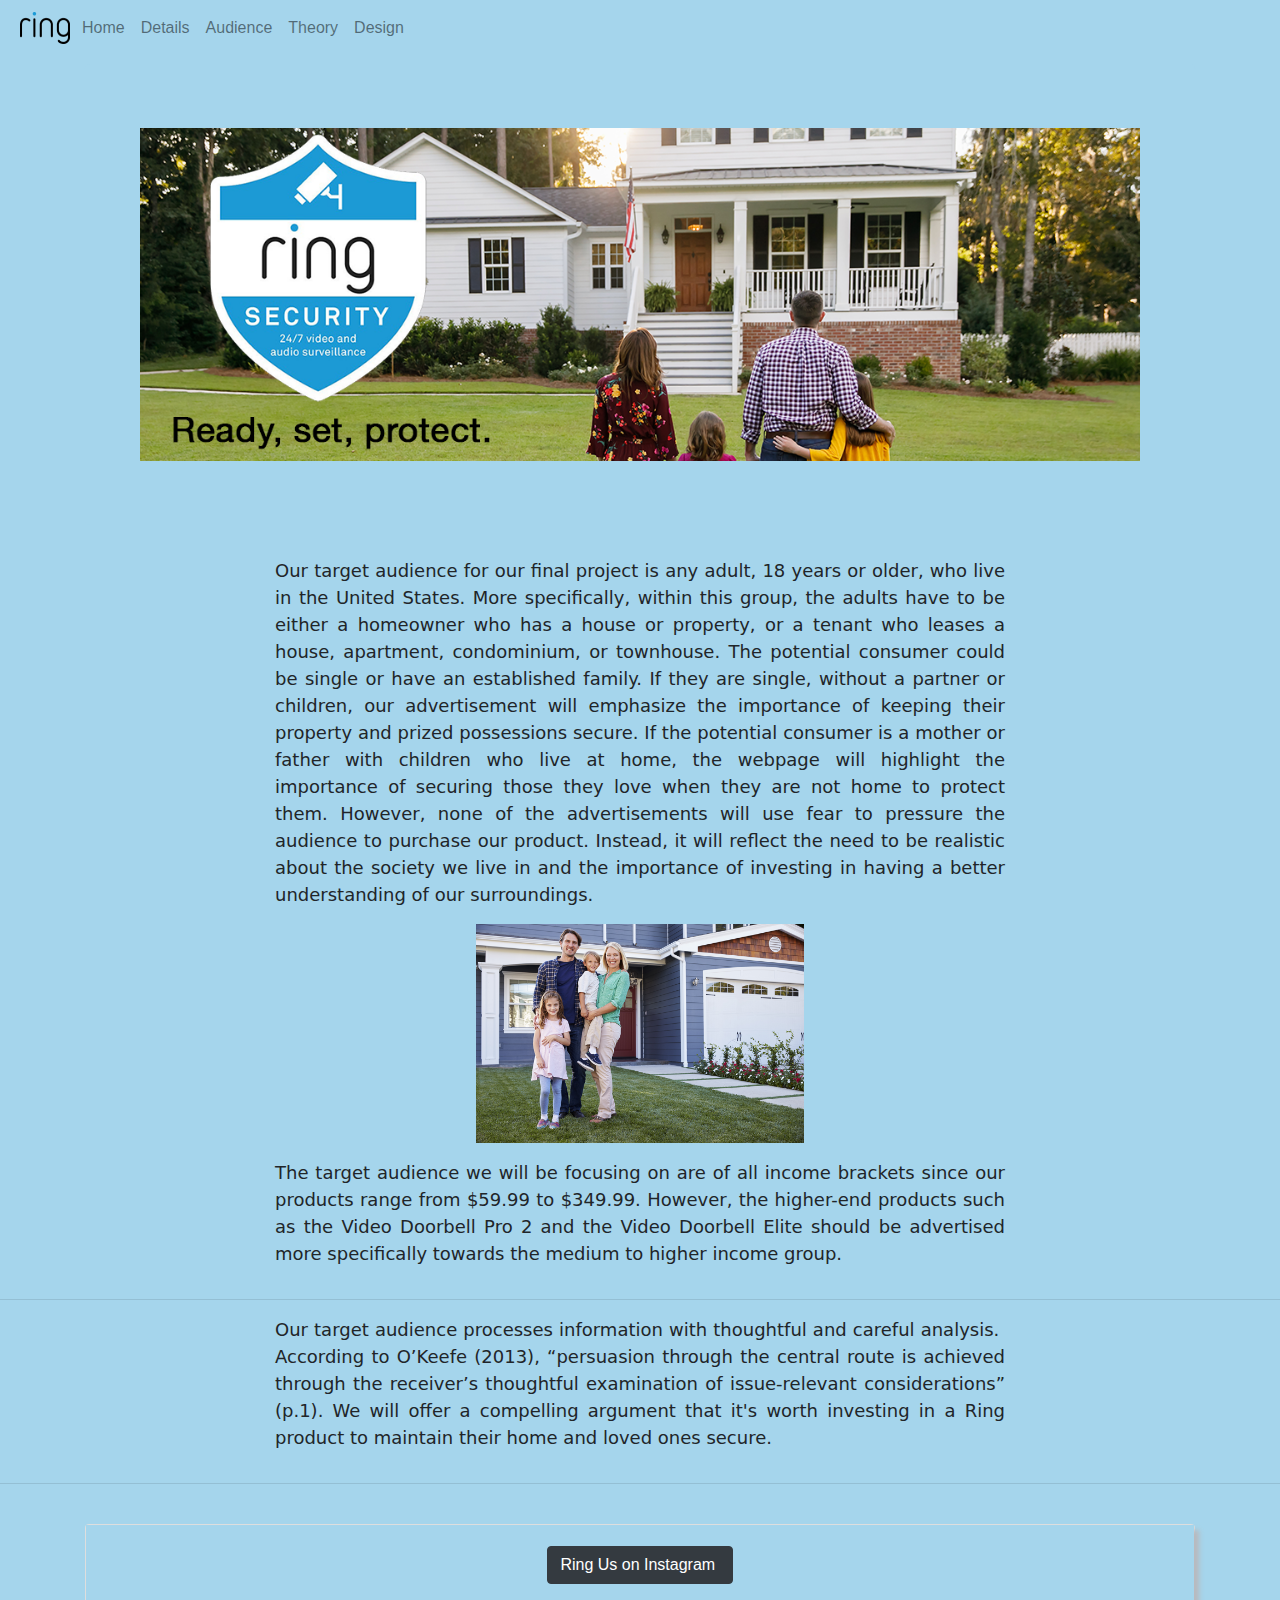
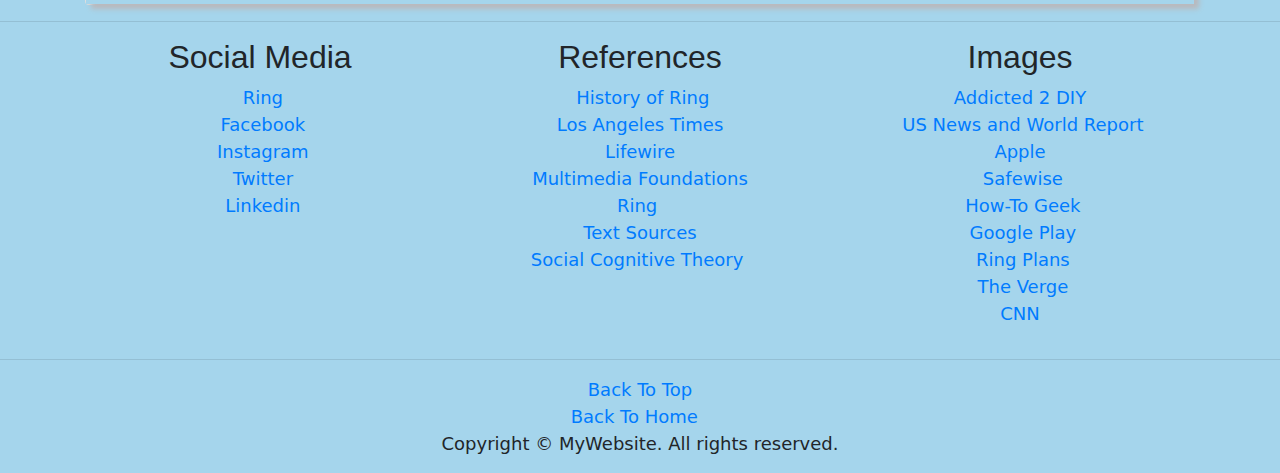
<file: audience.html>
<!DOCTYPE html>
<html lang="en">
  <head>
    <meta charset="utf-8">
    <meta http-equiv="X-UA-Compatible" content="IE=edge">
    <meta name="viewport" content="width=device-width, initial-scale=1">
    <title>Ring Doorbell</title>
    <!-- Bootstrap -->
    <link href="css/bootstrap-4.4.1.css" rel="stylesheet">
	<link rel="stylesheet" href="css/styles.css">
    <link rel="stylesheet" href="css/audienceStyles.css">
 	<style type="text/css">
    .top {
}
    </style>
  </head>
  <body>
    <nav class="navbar navbar-expand-lg navbar-light top">
      <a  href="https://ring.com/"><img class="img-fluid p-1" src="images/Ring Logo.png" alt="Ring Logo Image"></a>
      <button class="navbar-toggler" type="button" data-toggle="collapse" data-target="#navbarSupportedContent" aria-controls="navbarSupportedContent" aria-expanded="false" aria-label="Toggle navigation">
      <span class="navbar-toggler-icon"></span>
      </button>
      <div class="collapse navbar-collapse" id="navbarSupportedContent">
        <ul class="navbar-nav mr-auto">
			<li class="nav-item">
            	<a class="nav-link" href="index.html">Home</a>
          	</li>
			<li class="nav-item">
            	<a class="nav-link" href="details.html">Details </a>
          	</li>
          	<li class="nav-item">
            	<a class="nav-link" href="audience.html">Audience</a>
			</li>
		 	<li class="nav-item">
            	<a class="nav-link" href="theory.html">Theory</a>
			</li>
			<li class="nav-item">
            	<a class="nav-link" href="design.html">Design</a>
			</li>  
        </ul>
</div>
    </nav>
    <div class="container mt-2">
      <div class="row">
        <div class="col-12">
          <div class="jumbotron"> <a href="https://www.safewise.com/blog/ring-security-system-review/"><img src="images/Ring Photo 2.png" alt="" width="1000" height="400" class="img-fluid"/></a> 
          </div>
        </div>
      </div>
    </div>
    <div class="container">
      <div class="row">
        <div class="text-center col-md-6 col-12 col-xl-8 offset-xl-2">
          <p class="section-text" dir="ltr">
            <strong >
                Our target audience for our final project is any adult, 18 years or older, who live in the United States. 
                More specifically, within this group, the adults have to be either a homeowner who has a house or property, 
                or a tenant who leases a house, apartment, condominium, or townhouse. The potential consumer could be single or 
                have an established family. If they are single, without a partner or children, our advertisement will emphasize the importance 
                of keeping their property and prized possessions secure. If the potential consumer is a mother or father with children who live 
                at home, the webpage will highlight the importance of securing those they love when they are not home to protect them. However, 
                none of the advertisements will use fear to pressure the audience to purchase our product. Instead, it will reflect the need to 
                be realistic about the society we live in and the importance of investing in having a better understanding of our surroundings.
              </strong>
          </p>
            <a href="https://www.howtogeek.com/267699/how-to-share-ring-doorbell-access-with-other-household-members/">
              <img alt="Picture of family" class="img-fluid" src="images/Extra Photo 4.png" height="auto" width="45%">
            </a>
            <p ></p>
          <p  class="section-text">
            <strong id="docs-internal-guid-84b77a68-7fff-cdeb-1590-9bee98664d7c">
              The target audience we will be focusing on are of all income brackets since our products range from $59.99 to $349.99. However, the 
              higher-end products such as the Video Doorbell Pro 2 and the Video Doorbell Elite should be advertised more specifically towards 
              the medium to higher income group.
            </strong>
          </p>
    </div>
        <div class="text-center col-md-6 col-12"> </div>
      </div>
    </div>
    <hr>
    <div class="container">
      <div class="row">
        <div class="col-lg-3 col-md-6 col-12 col-xl-8 offset-xl-2">
<p class="section-text"><span ><strong id="docs-internal-guid-e6358647-7fff-e6d1-2a2a-2935921dcbe">Our target audience processes information with thoughtful and careful analysis.&nbsp; According to O&rsquo;Keefe (2013), &ldquo;persuasion through the central route is achieved through the receiver&rsquo;s thoughtful examination of issue-relevant considerations&rdquo; (p.1). We will offer a compelling argument that it's worth investing in a Ring product to maintain their home and loved ones secure.&nbsp;</strong></span></p>
        </div>
        <div class="col-lg-3 col-md-6 col-12"> </div>
</div>
    </div>
    <hr>
    <section>
<div class="container">
    <div class="row">
          <div class="col-12"> </div>
        </div>
      </div>
    </section>
    <div class="container mt-4">
      <div class="row">
        <div class="col-sm-6 col-xl-12">
        <div class="card">
          <div class="card-body"> <a href="https://www.instagram.com/ring/" class="btn btn-dark">Ring Us on Instagram&nbsp;</a>
            </div>
          </div>
        </div>
      </div>
    </div>
   
    <hr>
   
    
    <div class="container">
      <div class="row">
<div class="col-lg-4 col-md-6 col-12">
      <h2>Social Media</h2>
          <ul class="list-unstyled">
            <li class="media">
  <div class="media-body">
    <p class="mb-0">&nbsp;<a href="https://ring.com/">Ring</a></p>
    <p class="mb-0"><a href="https://www.facebook.com/ring">&nbsp;Facebook</a></p>
    <p class="mb-0"><a href="https://www.instagram.com/ring/">&nbsp;Instagram</a></p>
    <p class="mb-0">&nbsp;<a href="https://twitter.com/ring">Twitter</a></p>
    <p class="mb-0">&nbsp;<a href="https://www.linkedin.com/company/ring-labs/">Linkedin</a></p>
    <p class="mb-0">&nbsp;</p>
    <p class="mb-0">&nbsp;</p>
    <p class="mb-0"><a href="https://ring.com/">&nbsp;</a></p>
  </div>
            </li>
          </ul>
        </div>
        <div class="col-lg-4 col-md-6 col-12">
          <h2>References</h2>
            <ul class="list-unstyled">
              
              <div class="media-body">
                  <p class="mb-0"><a href="https://blog.ring.com/about-ring/scrappy-dedicated-humbled-proud-and-excited-the-history-behind-ring/">&nbsp;History of Ring</a></p>
                  <p class="mb-0"><a href="https://www.latimes.com/business/technology/la-fi-tn-ring-jamie-siminoff-20170412-htmlstory.html">Los Angeles Times</a></p>
                  <p class="mb-0"><a href="https://www.lifewire.com/ring-video-doorbell-pro-review-4589448">Lifewire</a></p>
                  <p class="mb-0"><a href="https://www.google.com/books/edition/Multimedia_Foundations/XP4QDAAAQBAJ?hl=en&gbpv=1&dq=Costello,+V.+(2016).+Multimedia+foundations:+Core+concepts+for+digital+design.+CRC+Press.&pg=PP1&printsec=frontcover">Multimedia Foundations</a></p>
                  <p class="mb-0"><a href="https://ring.com/">Ring&nbsp;</a></p>
                <p class="mb-0"><a href="https://drive.google.com/file/d/1BsuVMZxhlE_mhMplQULOd_180aauclle/view?usp=sharing">Text Sources</a></p>
                  <p class="mb-0"><a href="https://psycnet.apa.org/doiLanding?doi=10.1037/13273-005">Social Cognitive Theory&nbsp;</a></p>
              </div>
              </li>
            </ul>
        </div>
<div class="col-lg-4 col-md-6 col-12">
  <h2>Images</h2>
  <ul class="list-unstyled">
    <li class="media">
      <div class="media-body">
        <p class="mb-0"><a href="https://addicted2diy.com/how-to-secure-your-home-with-ring/">Addicted 2 DIY</a></p>
        <p class="mb-0"><a href="https://www.usnews.com/360-reviews/home-security/ring-alarm">&nbsp;US News and World Report</a></p>
        <p class="mb-0"><a href="https://apps.apple.com/us/app/ring-always-home/id926252661">Apple</a></p>
        <p class="mb-0">&nbsp;<a href="https://www.safewise.com/blog/ring-security-system-review/">Safewise</a></p>
        <p class="mb-0">&nbsp;<a href="https://www.howtogeek.com/267699/how-to-share-ring-doorbell-access-with-other-household-members/">How-To Geek</a></p>
        <p class="mb-0"><a href="https://play.google.com/store/apps/details?id=com.ring.neighborhoods&hl=en_US&gl=US">&nbsp;Google Play</a></p>
        <p class="mb-0"><a href="https://ring.com/protect-plans">&nbsp;Ring Plans</a></p>
        <p class="mb-0"><a href="https://www.theverge.com/2020/1/6/21050426/ring-control-center-privacy-dashboard-app-police-security-two-factor-ces-2020">&nbsp;The Verge</a></p>
        <p class="mb-0"><a href="https://www.cnn.com/2021/02/04/cnn-underscored/ring-video-doorbell-camera-lights">CNN</a></p>
        </div>
    </li>
  </ul>
</div>
</div>
    </div>
    <hr>
    <footer class="text-center">
      <div class="container">
        <div class="row">
          <div class="col-12 ">
            <p class="text-center m-0"><a href="#top">Back To Top</a></p>
            <p class="text-center m-0"><a href="index.html">Back To Home &nbsp;</a></p>
<p>Copyright © MyWebsite. All rights reserved.</p>
          </div>
        </div>
      </div>
    </footer>
    
    <!-- jQuery (necessary for Bootstrap's JavaScript plugins) -->
    <script src="js/jquery-3.4.1.min.js"></script>
    <!-- Include all compiled plugins (below), or include individual files as needed -->
    <script src="js/popper.min.js"></script>
    <script src="js/bootstrap-4.4.1.js"></script>
  </body>
</html>
</file>
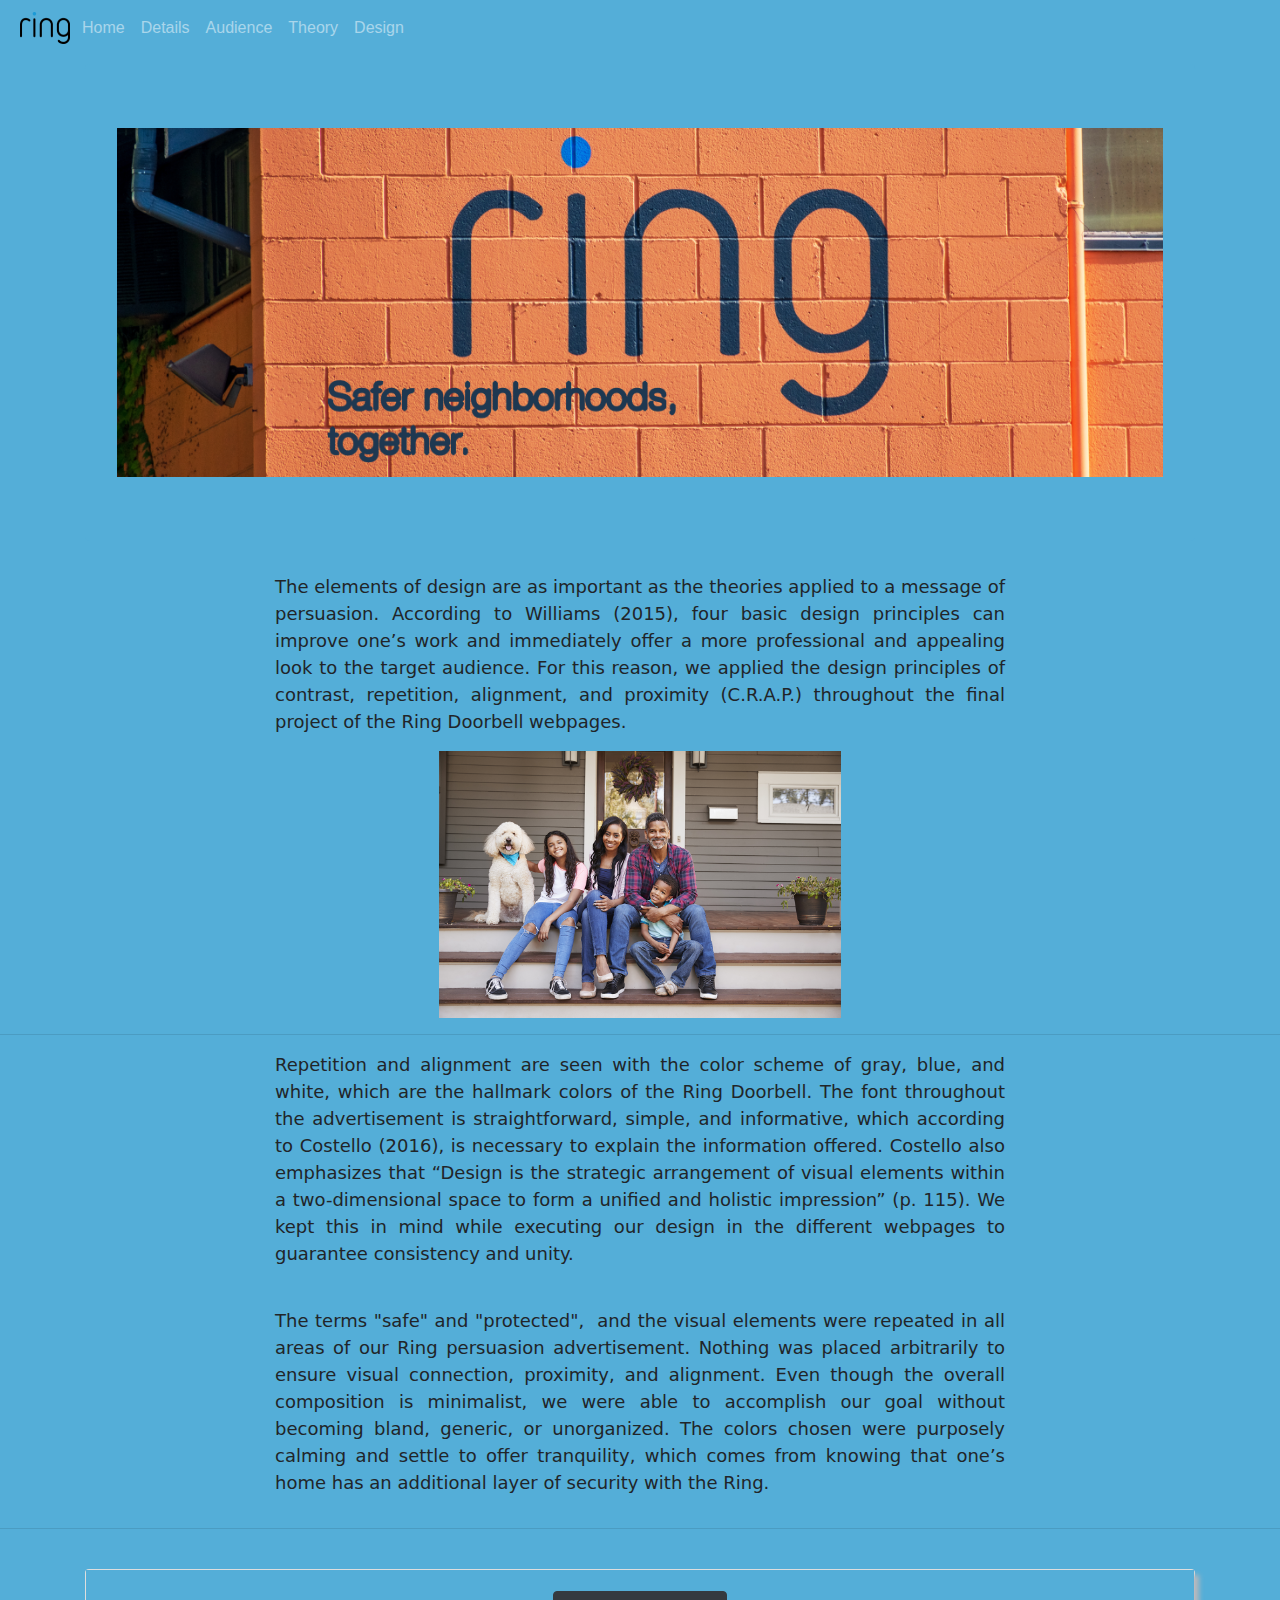
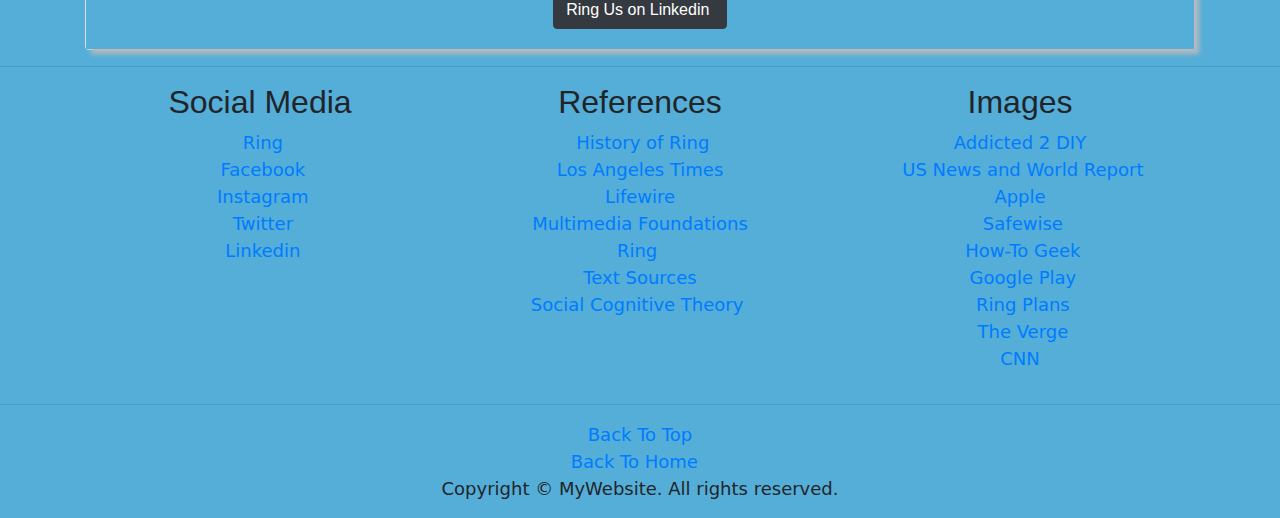
<file: design.html>
<!DOCTYPE html>
<html lang="en">
  <head>
    <meta charset="utf-8">
    <meta http-equiv="X-UA-Compatible" content="IE=edge">
    <meta name="viewport" content="width=device-width, initial-scale=1">
    <title>Ring Doorbell</title>
    <!-- Bootstrap -->
    <link href="css/bootstrap-4.4.1.css" rel="stylesheet">
	<link rel="stylesheet" href="css/styles.css">
	<link rel="stylesheet" href="css/designStyles.css">  
    <style type="text/css">
    .top {
}
    </style>
  </head>
  <body>
    <nav class="navbar navbar-expand-lg navbar-dark  top">
      <a  href="https://ring.com/"><img class="img-fluid p-1" src="images/Ring Logo.png" alt="Ring Logo Image"></a>
      <button class="navbar-toggler" type="button" data-toggle="collapse" data-target="#navbarSupportedContent" aria-controls="navbarSupportedContent" aria-expanded="false" aria-label="Toggle navigation">
      <span class="navbar-toggler-icon"></span>
      </button>
      <div class="collapse navbar-collapse" id="navbarSupportedContent">
        <ul class="navbar-nav mr-auto">
			<li class="nav-item">
            	<a class="nav-link" href="index.html">Home</a>
          	</li>
			<li class="nav-item">
            	<a class="nav-link" href="details.html">Details </a>
          	</li>
          	<li class="nav-item">
            	<a class="nav-link" href="audience.html">Audience</a>
			</li>
		 	<li class="nav-item">
            	<a class="nav-link" href="theory.html">Theory</a>
			</li>
			<li class="nav-item">
            	<a class="nav-link" href="design.html">Design</a>
			</li>  
        </ul>
</div>
    </nav>
    <div class="container mt-2">
      <div class="row">
        <div class="col-12">
          <div class="jumbotron"> <a href="https://www.theverge.com/2020/1/6/21050426/ring-control-center-privacy-dashboard-app-police-security-two-factor-ces-2020"><img src="images/Ring Photo 5.png" alt="" class="img-fluid"></a> 
          </div>
        </div>
      </div>
    </div>
    <div class="container">
      <div class="row">
        <div class="col-lg-3 col-md-6 col-12 col-xl-8 offset-xl-2">
          <p class="section-text"><strong id="docs-internal-guid-e96e89a1-7fff-c45b-9c75-7c81f2d11746">The elements of design are as important as the theories applied to a message of persuasion. According to Williams (2015), four basic design principles can improve one&rsquo;s work and immediately offer a more professional and appealing look to the target audience. For this reason, we applied the design principles of contrast, repetition, alignment, and proximity (C.R.A.P.) throughout the final project of the Ring Doorbell webpages.&nbsp;</strong></p>
          
	</div>
		  <div class="col-lg-3 col-md-6 col-12 col-xl-8 offset-xl-2"> <a href="https://www.cnn.com/2021/02/04/cnn-underscored/ring-video-doorbell-camera-lights"><img alt="Picture of family" src="images/Extra Photo 5.png" height="auto" width="55%"></a>  
		  </div>
        
        
      </div>
    </div>
    <hr>
    <div class="container">
      <div class="row">
        <div class="col-lg-3 col-md-6 col-12 col-xl-8 offset-xl-2">
          <p class="section-text"><strong id="docs-internal-guid-a899f07b-7fff-dc5b-3b20-68baacf08f25">Repetition and alignment are seen with the color scheme of gray, blue, and white, which are the hallmark colors of the Ring Doorbell. The font throughout the advertisement is straightforward, simple, and informative, which according to Costello (2016), is necessary to explain the information offered. Costello also emphasizes that “Design is the strategic arrangement of visual elements within a two-dimensional space to form a unified and holistic impression” (p. 115). We kept this in mind while executing our design in the different webpages to guarantee consistency and unity.&nbsp;</strong></p>
          <br>
          <p class="section-text">The terms "safe" and "protected",&nbsp; and the visual elements were repeated in all areas of our Ring persuasion advertisement. Nothing was placed arbitrarily to ensure visual connection, proximity, and alignment. Even though the overall composition is minimalist, we were able to accomplish our goal without becoming bland, generic, or unorganized. The colors chosen were purposely calming and settle to offer tranquility, which comes from knowing that one’s home has an additional layer of security with the Ring.&nbsp;</p>
        </div>
        <div class="col-lg-3 col-md-6 col-12"> </div>
</div>
    </div>
    <hr>
    <section>
<div class="container">
    <div class="row">
          <div class="col-12"> </div>
        </div>
      </div>
    </section>
    <div class="container mt-4">
      <div class="row">
<div class="col-sm-6 col-xl-12">
      <div class="card">
<div class="card-body"> <a href="https://www.linkedin.com/company/ring-labs/" class="btn btn-dark">Ring Us on Linkedin&nbsp;</a>
            </div>
          </div>
        </div>
      </div>
    </div>
    <hr>
    <div class="container">
      <div class="row">
<div class="col-lg-4 col-md-6 col-12">
      <h2>Social Media</h2>
          <ul class="list-unstyled">
            <li class="media">
  <div class="media-body">
    <p class="mb-0">&nbsp;<a href="https://ring.com/">Ring</a></p>
    <p class="mb-0"><a href="https://www.facebook.com/ring">&nbsp;Facebook</a></p>
    <p class="mb-0"><a href="https://www.instagram.com/ring/">&nbsp;Instagram</a></p>
    <p class="mb-0">&nbsp;<a href="https://twitter.com/ring">Twitter</a></p>
    <p class="mb-0">&nbsp;<a href="https://www.linkedin.com/company/ring-labs/">Linkedin</a></p>
    <p class="mb-0">&nbsp;</p>
    <p class="mb-0">&nbsp;</p>
    <p class="mb-0"><a href="https://ring.com/">&nbsp;</a></p>
  </div>
            </li>
          </ul>
        </div>
        <div class="col-lg-4 col-md-6 col-12">
          <h2>References</h2>
            <ul class="list-unstyled">
              
              <div class="media-body">
                  <p class="mb-0"><a href="https://blog.ring.com/about-ring/scrappy-dedicated-humbled-proud-and-excited-the-history-behind-ring/">&nbsp;History of Ring</a></p>
                  <p class="mb-0"><a href="https://www.latimes.com/business/technology/la-fi-tn-ring-jamie-siminoff-20170412-htmlstory.html">Los Angeles Times</a></p>
                  <p class="mb-0"><a href="https://www.lifewire.com/ring-video-doorbell-pro-review-4589448">Lifewire</a></p>
                  <p class="mb-0"><a href="https://www.google.com/books/edition/Multimedia_Foundations/XP4QDAAAQBAJ?hl=en&gbpv=1&dq=Costello,+V.+(2016).+Multimedia+foundations:+Core+concepts+for+digital+design.+CRC+Press.&pg=PP1&printsec=frontcover">Multimedia Foundations</a></p>
                  <p class="mb-0"><a href="https://ring.com/">Ring&nbsp;</a></p>
                <p class="mb-0"><a href="https://drive.google.com/file/d/1BsuVMZxhlE_mhMplQULOd_180aauclle/view?usp=sharing">Text Sources</a></p>
                  <p class="mb-0"><a href="https://psycnet.apa.org/doiLanding?doi=10.1037/13273-005">Social Cognitive Theory&nbsp;</a></p>
              </div>
              </li>
            </ul>
        </div>
<div class="col-lg-4 col-md-6 col-12">
  <h2>Images</h2>
  <ul class="list-unstyled">
    <li class="media">
      <div class="media-body">
        <p class="mb-0"><a href="https://addicted2diy.com/how-to-secure-your-home-with-ring/">Addicted 2 DIY</a></p>
        <p class="mb-0"><a href="https://www.usnews.com/360-reviews/home-security/ring-alarm">&nbsp;US News and World Report</a></p>
        <p class="mb-0"><a href="https://apps.apple.com/us/app/ring-always-home/id926252661">Apple</a></p>
        <p class="mb-0">&nbsp;<a href="https://www.safewise.com/blog/ring-security-system-review/">Safewise</a></p>
        <p class="mb-0">&nbsp;<a href="https://www.howtogeek.com/267699/how-to-share-ring-doorbell-access-with-other-household-members/">How-To Geek</a></p>
        <p class="mb-0"><a href="https://play.google.com/store/apps/details?id=com.ring.neighborhoods&hl=en_US&gl=US">&nbsp;Google Play</a></p>
        <p class="mb-0"><a href="https://ring.com/protect-plans">&nbsp;Ring Plans</a></p>
        <p class="mb-0"><a href="https://www.theverge.com/2020/1/6/21050426/ring-control-center-privacy-dashboard-app-police-security-two-factor-ces-2020">&nbsp;The Verge</a></p>
        <p class="mb-0"><a href="https://www.cnn.com/2021/02/04/cnn-underscored/ring-video-doorbell-camera-lights">CNN</a></p>
        </div>
    </li>
  </ul>
</div>
</div>
    </div>
    <hr>
    <footer class="text-center">
      <div class="container">
        <div class="row">
          <div class="col-12 ">
            <p class="text-center m-0"><a href="#top">Back To Top</a></p>
            <p class="text-center m-0"><a href="index.html">Back To Home &nbsp;</a></p>
<p>Copyright © MyWebsite. All rights reserved.</p>
          </div>
        </div>
      </div>
    </footer>
    
    <!-- jQuery (necessary for Bootstrap's JavaScript plugins) -->
    <script src="js/jquery-3.4.1.min.js"></script>
    <!-- Include all compiled plugins (below), or include individual files as needed -->
    <script src="js/popper.min.js"></script>
    <script src="js/bootstrap-4.4.1.js"></script>
  </body>
</html>
</file>
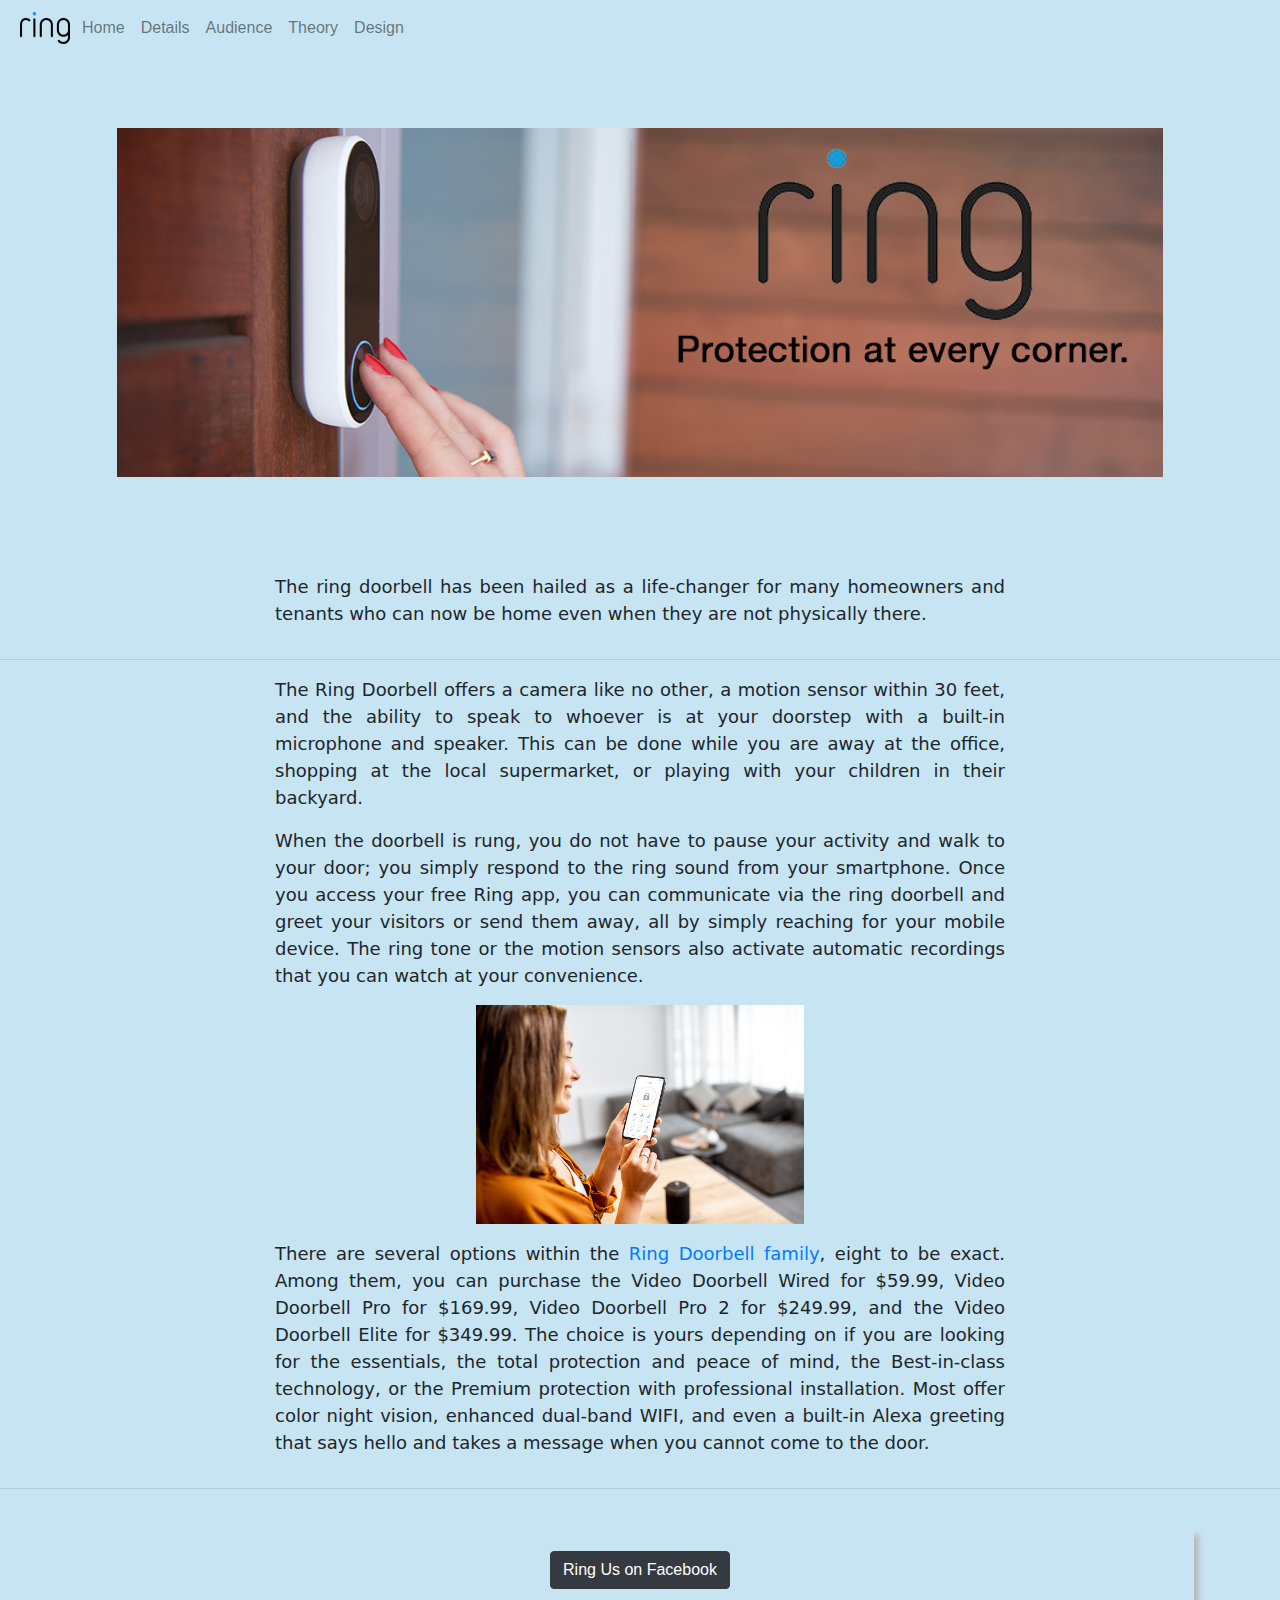
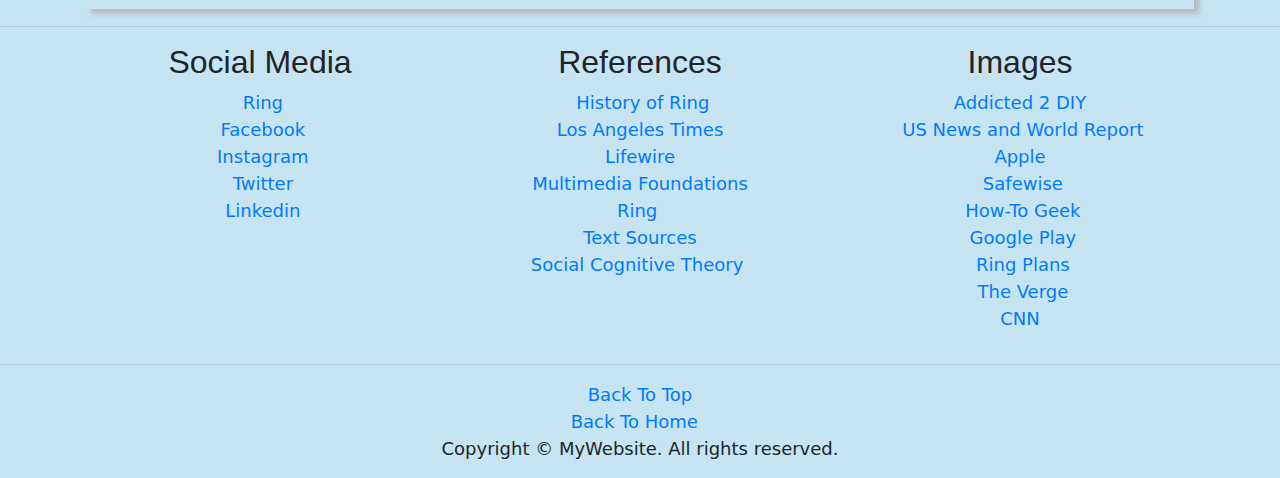
<file: details.html>
<!DOCTYPE html>
<html lang="en">
  <head>
    <meta charset="utf-8">
    <meta http-equiv="X-UA-Compatible" content="IE=edge">
    <meta name="viewport" content="width=device-width, initial-scale=1">
    <title>Ring Doorbell</title>
    <!-- Bootstrap -->
    <link href="css/bootstrap-4.4.1.css" rel="stylesheet">
	<link rel="stylesheet" href="css/styles.css">
    <link rel="stylesheet" href="css/detailsStyles.css">
  	<style type="text/css">
    .top {
}
    </style>
  </head>
  <body>
    <nav class="navbar navbar-expand-lg navbar-light top">
      <a  href="https://ring.com/"><img class="img-fluid p-1" src="images/Ring Logo.png" alt="Ring Logo Image"></a>
      <button class="navbar-toggler" type="button" data-toggle="collapse" data-target="#navbarSupportedContent" aria-controls="navbarSupportedContent" aria-expanded="false" aria-label="Toggle navigation">
      <span class="navbar-toggler-icon"></span>
      </button>
      <div class="collapse navbar-collapse" id="navbarSupportedContent">
        <ul class="navbar-nav mr-auto">
			<li class="nav-item">
            	<a class="nav-link" href="index.html">Home</a>
          	</li>
			<li class="nav-item">
            	<a class="nav-link" href="details.html">Details </a>
          	</li>
          	<li class="nav-item">
            	<a class="nav-link" href="audience.html">Audience</a>
			</li>
		 	<li class="nav-item">
            	<a class="nav-link" href="theory.html">Theory</a>
			</li>
			<li class="nav-item">
            	<a class="nav-link" href="design.html">Design</a>
			</li>  
        </ul>
</div>
  </nav>
    <div class="container mt-2">
      <div class="row">
        <div class="col-12">
          <div class="jumbotron"> <a href="https://www.usnews.com/360-reviews/home-security/ring-alarm"><img src="images/Ring Photo 3.png" alt="Image of Ring Control Panel" class="img-fluid"></a> 
          </div>
        </div>
      </div>
    </div>
    <div class="container">
      <div class="row">
        <div class="text-center col-md-6 col-12 col-xl-8 offset-xl-2">
<p class="section-text">The ring doorbell has been hailed as a life-changer for many homeowners and tenants who can now be home even when they are not physically there. &nbsp;</p>
</div>
        <div class="text-center col-md-6 col-12"> </div>
      </div>
    </div>
    <hr>
    <div class="container">
      <div class="row">
        <div class="col-lg-3 col-md-6 col-12 col-xl-8 offset-xl-2">
          <p class="section-text">The Ring Doorbell offers a camera like no other, a motion sensor within 30 feet, and the ability to speak to whoever is at your doorstep with a built-in microphone and speaker. This can be done while you are away at the office, shopping at the local supermarket, or playing with your children in their backyard.</p>
          <p class="section-text">When the doorbell is rung, you do not have to pause your activity and walk to your door; you simply respond to the ring sound from your smartphone. Once you access your free Ring app, you can communicate via the ring doorbell and greet your visitors or send them away, all by simply reaching for your mobile device. The ring tone or the motion sensors also activate automatic recordings that you can watch at your convenience.</p>
          <a href="https://apps.apple.com/us/app/ring-always-home/id926252661"><img class="img-fluid " alt="Person with phone image" src="images/Extra Photo 6.png" height="auto" width="45%"/></a>
          <p></p>
          <p class="section-text">There are several options within the <a href="https://ring.com/doorbell-cameras">Ring Doorbell family</a>, eight to be exact. Among them, you can purchase the Video Doorbell Wired for $59.99, Video Doorbell Pro for $169.99, Video Doorbell Pro 2 for $249.99, and the Video Doorbell Elite for $349.99. The choice is yours depending on if you are looking for the essentials, the total protection and peace of mind, the Best-in-class technology, or the Premium protection with professional installation. Most offer color night vision, enhanced dual-band WIFI, and even a built-in Alexa greeting that says hello and takes a message when you cannot come to the door.</p>
        </div>
      </div>
    </div>
    <hr>
    <section>
<div class="container">
    <div class="row">
          <div class="col-12"> </div>
        </div>
      </div>
    </section>
    <div class="container mt-4">
      <div class="row">
<div class="col-sm-6 col-xl-12">
      <div class="card">
<div class="card-body"> <a href="https://www.facebook.com/ring/" class="btn btn-dark">Ring Us on Facebook</a>
        </div>
          </div>
        </div>
      </div>
    </div>
    <hr>
    <div class="container">
      <div class="row"> </div>
    </div>
    <div class="container">
      <div class="row">
<div class="col-lg-4 col-md-6 col-12">
      <h2>Social Media</h2>
          <ul class="list-unstyled">
            <li class="media">
  <div class="media-body">
    <p class="mb-0">&nbsp;<a href="https://ring.com/">Ring</a></p>
    <p class="mb-0"><a href="https://www.facebook.com/ring">&nbsp;Facebook</a></p>
    <p class="mb-0"><a href="https://www.instagram.com/ring/">&nbsp;Instagram</a></p>
    <p class="mb-0">&nbsp;<a href="https://twitter.com/ring">Twitter</a></p>
    <p class="mb-0">&nbsp;<a href="https://www.linkedin.com/company/ring-labs/">Linkedin</a></p>
    <p class="mb-0">&nbsp;</p>
    <p class="mb-0">&nbsp;</p>
    <p class="mb-0"><a href="https://ring.com/">&nbsp;</a></p>
  </div>
            </li>
          </ul>
        </div>
        <div class="col-lg-4 col-md-6 col-12">
          <h2>References</h2>
            <ul class="list-unstyled">
              <div class="media-body">
                  <p class="mb-0"><a href="https://blog.ring.com/about-ring/scrappy-dedicated-humbled-proud-and-excited-the-history-behind-ring/">&nbsp;History of Ring</a></p>
                  <p class="mb-0"><a href="https://www.latimes.com/business/technology/la-fi-tn-ring-jamie-siminoff-20170412-htmlstory.html">Los Angeles Times</a></p>
                  <p class="mb-0"><a href="https://www.lifewire.com/ring-video-doorbell-pro-review-4589448">Lifewire</a></p>
                  <p class="mb-0"><a href="https://www.google.com/books/edition/Multimedia_Foundations/XP4QDAAAQBAJ?hl=en&gbpv=1&dq=Costello,+V.+(2016).+Multimedia+foundations:+Core+concepts+for+digital+design.+CRC+Press.&pg=PP1&printsec=frontcover">Multimedia Foundations</a></p>
                  <p class="mb-0"><a href="https://ring.com/">Ring&nbsp;</a></p>
                <p class="mb-0"><a href="https://drive.google.com/file/d/1BsuVMZxhlE_mhMplQULOd_180aauclle/view?usp=sharing">Text Sources</a></p>
                  <p class="mb-0"><a href="https://psycnet.apa.org/doiLanding?doi=10.1037/13273-005">Social Cognitive Theory&nbsp;</a></p>
              </div>
              </li>
            </ul>
        </div>
<div class="col-lg-4 col-md-6 col-12">
  <h2>Images</h2>
  <ul class="list-unstyled">
    <li class="media">
      <div class="media-body">
        <p class="mb-0"><a href="https://addicted2diy.com/how-to-secure-your-home-with-ring/">Addicted 2 DIY</a></p>
        <p class="mb-0"><a href="https://www.usnews.com/360-reviews/home-security/ring-alarm">&nbsp;US News and World Report</a></p>
        <p class="mb-0"><a href="https://apps.apple.com/us/app/ring-always-home/id926252661">Apple</a></p>
        <p class="mb-0">&nbsp;<a href="https://www.safewise.com/blog/ring-security-system-review/">Safewise</a></p>
        <p class="mb-0">&nbsp;<a href="https://www.howtogeek.com/267699/how-to-share-ring-doorbell-access-with-other-household-members/">How-To Geek</a></p>
        <p class="mb-0"><a href="https://play.google.com/store/apps/details?id=com.ring.neighborhoods&hl=en_US&gl=US">&nbsp;Google Play</a></p>
        <p class="mb-0"><a href="https://ring.com/protect-plans">&nbsp;Ring Plans</a></p>
        <p class="mb-0"><a href="https://www.theverge.com/2020/1/6/21050426/ring-control-center-privacy-dashboard-app-police-security-two-factor-ces-2020">&nbsp;The Verge</a></p>
        <p class="mb-0"><a href="https://www.cnn.com/2021/02/04/cnn-underscored/ring-video-doorbell-camera-lights">CNN</a></p>
        </div>
    </li>
  </ul>
</div>
</div>
    </div>
    <hr>
    <footer class="text-center">
      <div class="container">
        <div class="row">
          <div class="col-12 ">
            <p class="text-center m-0"><a href="#top">Back To Top</a></p>
            <p class="text-center m-0"><a href="index.html">Back To Home &nbsp;</a></p>
<p>Copyright © MyWebsite. All rights reserved.</p>
          </div>
        </div>
      </div>
    </footer>
    <!-- jQuery (necessary for Bootstrap's JavaScript plugins) -->
    <script src="js/jquery-3.4.1.min.js"></script>
    <!-- Include all compiled plugins (below), or include individual files as needed -->
    <script src="js/popper.min.js"></script>
    <script src="js/bootstrap-4.4.1.js"></script>
  </body>
</html>
</file>
<file: css/styles.css>
@charset "utf-8";
/* CSS Document */

body{
	background-color: #FFFFFF;
}

.jumbotron{
	background-color: #FFFFFF;
}

.card-body{
	box-shadow: 5px 5px 5px #b9b9bd;
}

.section-text{
	text-align: justify;
}
</file>
<file: css/audienceStyles.css>
@charset "utf-8";
/* CSS Document */

body{
	background-color: #a5d5ec;
}

.jumbotron, .card-body{
	background-color: #a5d5ec;
}
</file>
<file: css/designStyles.css>
@charset "utf-8";
/* CSS Document */

body{
	background-color: #54aed8;
}

.jumbotron, .card-body{
	background-color: #54aed8;
}
</file>
<file: css/detailsStyles.css>
@charset "utf-8";
/* CSS Document */

body {
	background-color: #c6e4f2;
}

.jumbotron, .card-body{
	background-color: #c6e4f2;
}
</file>
